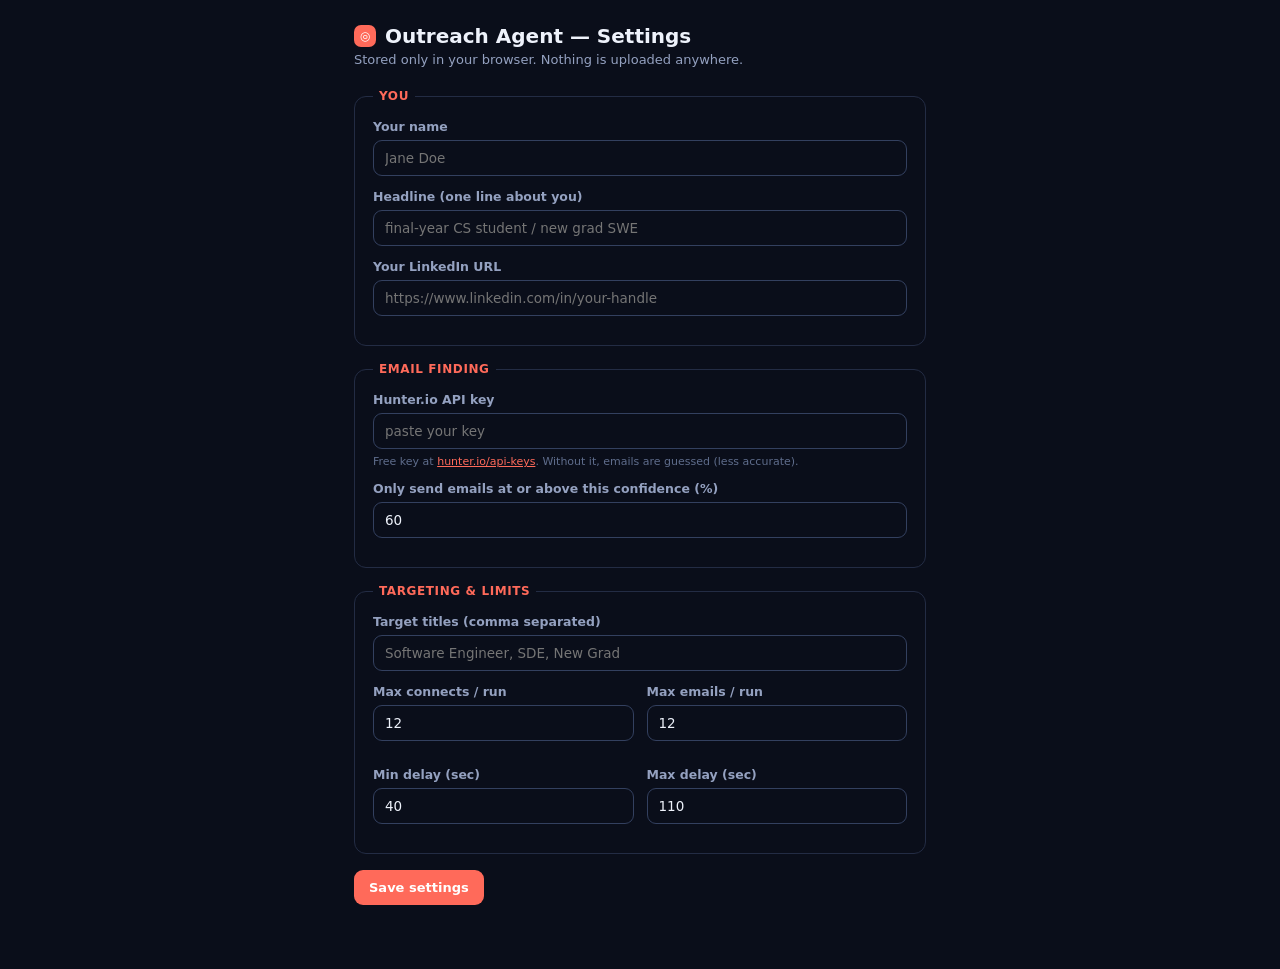
<file: extension/options.html>
<!doctype html>
<html>
<head>
<meta charset="utf-8">
<link rel="stylesheet" href="popup.css">
<style>
  body{width:auto;max-width:620px;margin:0 auto;padding:0 0 40px}
  .page{padding:24px}
  h1{font-size:20px;margin-bottom:4px;display:flex;align-items:center;gap:9px}
  .lede{color:var(--muted);font-size:13px;margin-bottom:22px}
  fieldset{border:1px solid var(--line);border-radius:12px;padding:16px 18px;margin-bottom:16px}
  legend{font-size:12px;font-weight:700;text-transform:uppercase;letter-spacing:.05em;
    color:var(--coral);padding:0 6px}
  .f{display:flex;flex-direction:column;gap:6px;margin-bottom:13px}
  .f label{font-size:12.5px;font-weight:600;color:var(--muted)}
  .f input{width:100%}
  .f .hint{font-size:11px;color:var(--faint)}
  .two{display:grid;grid-template-columns:1fr 1fr;gap:13px}
  .save{display:flex;align-items:center;gap:12px;margin-top:6px}
  a{color:var(--coral)}
</style>
</head>
<body>
<div class="page">
  <h1><span class="glyph">◎</span> Outreach Agent — Settings</h1>
  <p class="lede">Stored only in your browser. Nothing is uploaded anywhere.</p>

  <fieldset>
    <legend>You</legend>
    <div class="f"><label>Your name</label><input id="name" placeholder="Jane Doe"></div>
    <div class="f"><label>Headline (one line about you)</label>
      <input id="headline" placeholder="final-year CS student / new grad SWE"></div>
    <div class="f"><label>Your LinkedIn URL</label>
      <input id="linkedin" placeholder="https://www.linkedin.com/in/your-handle"></div>
  </fieldset>

  <fieldset>
    <legend>Email finding</legend>
    <div class="f"><label>Hunter.io API key</label>
      <input id="hunterKey" type="password" placeholder="paste your key">
      <span class="hint">Free key at <a href="https://hunter.io/api-keys" target="_blank">hunter.io/api-keys</a>. Without it, emails are guessed (less accurate).</span></div>
    <div class="f"><label>Only send emails at or above this confidence (%)</label>
      <input id="minConfidence" type="number" min="0" max="100" step="5" value="60"></div>
  </fieldset>

  <fieldset>
    <legend>Targeting &amp; limits</legend>
    <div class="f"><label>Target titles (comma separated)</label>
      <input id="titles" placeholder="Software Engineer, SDE, New Grad"></div>
    <div class="two">
      <div class="f"><label>Max connects / run</label><input id="maxConnects" type="number" min="1" value="12"></div>
      <div class="f"><label>Max emails / run</label><input id="maxEmails" type="number" min="1" value="12"></div>
      <div class="f"><label>Min delay (sec)</label><input id="minDelay" type="number" min="5" value="40"></div>
      <div class="f"><label>Max delay (sec)</label><input id="maxDelay" type="number" min="5" value="110"></div>
    </div>
  </fieldset>

  <div class="save">
    <button id="save" class="btn primary">Save settings</button>
    <span id="status" class="hint"></span>
  </div>
</div>
<script src="options.js"></script>
</body>
</html>
</file>
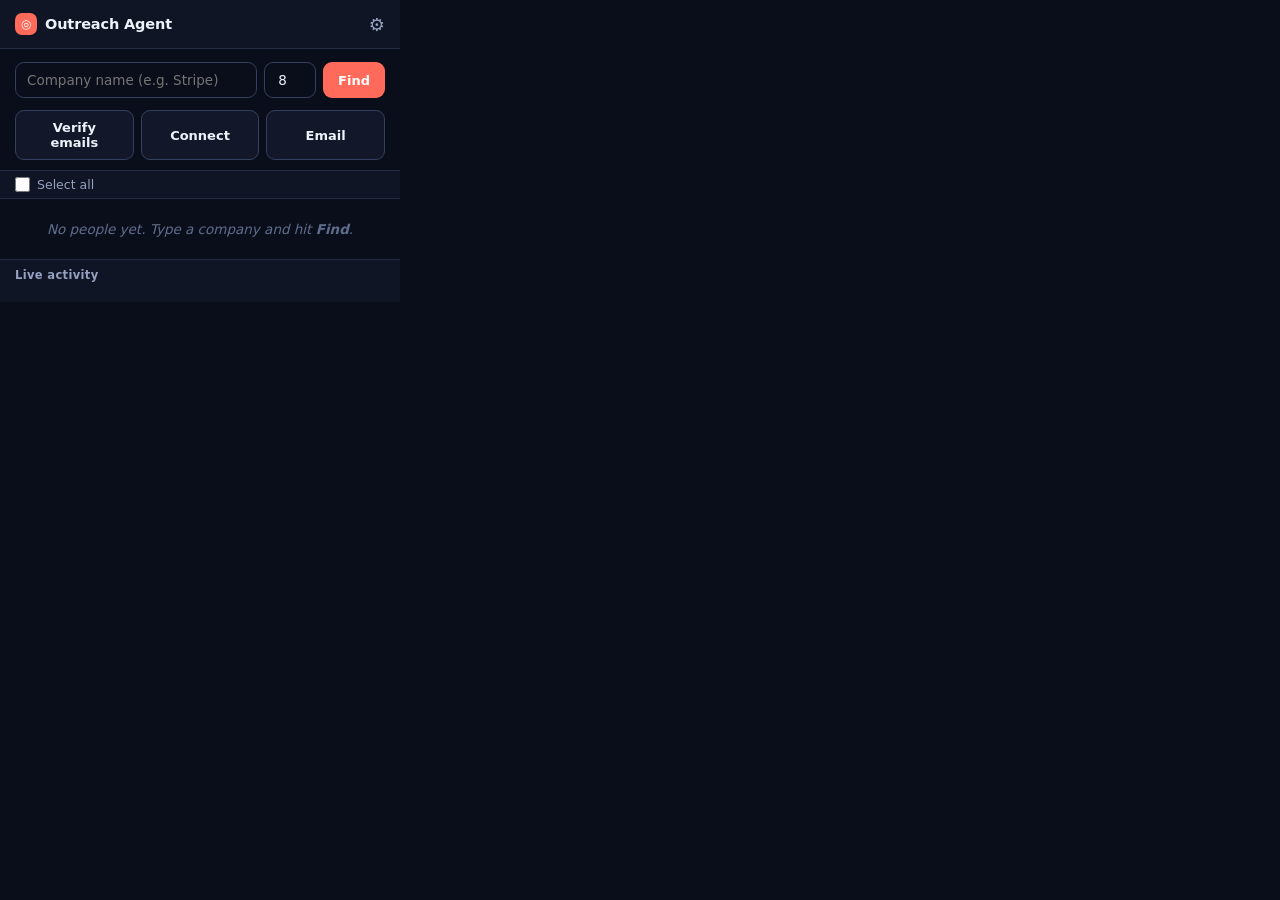
<file: extension/popup.html>
<!doctype html>
<html>
<head>
<meta charset="utf-8">
<link rel="stylesheet" href="popup.css">
</head>
<body>
  <header>
    <div class="mark"><span class="glyph">◎</span> Outreach Agent</div>
    <a id="settings" title="Settings">⚙</a>
  </header>

  <div id="setup-warn" class="warn-banner" hidden>
    Set your name &amp; keys in <a id="open-opts">Settings</a> first.
  </div>

  <div class="find">
    <input id="company" placeholder="Company name (e.g. Stripe)">
    <input id="limit" type="number" min="1" max="25" value="8" title="How many people">
    <button id="btn-find" class="btn primary">Find</button>
  </div>

  <div class="actions">
    <button id="btn-verify" class="btn ghost">Verify emails</button>
    <button id="btn-connect" class="btn ghost">Connect</button>
    <button id="btn-email" class="btn ghost">Email</button>
  </div>

  <div class="listhead">
    <label class="selall"><input type="checkbox" id="selall"> Select all</label>
    <span id="count" class="count"></span>
  </div>

  <div id="people" class="people">
    <p class="empty">No people yet. Type a company and hit <b>Find</b>.</p>
  </div>

  <div class="console">
    <div class="console-head">Live activity <span id="spin" class="spin" hidden></span></div>
    <div id="log" class="log"></div>
  </div>

  <script src="popup.js"></script>
</body>
</html>
</file>
<file: extension/popup.css>
:root{
  --ink:#0a0e1a; --panel:#121829; --panel2:#0f1524; --line:#232c44; --line2:#33405f;
  --text:#eef2fb; --muted:#94a1c0; --faint:#5f6d8c;
  --coral:#ff6a5a; --coral-soft:rgba(255,106,90,.14);
  --teal:#35d0ba; --teal-soft:rgba(53,208,186,.14);
  --gold:#f2b45c;
  --f:'Segoe UI',system-ui,-apple-system,sans-serif;
  --mono:ui-monospace,'SF Mono',Menlo,Consolas,monospace;
}
*{box-sizing:border-box;margin:0;padding:0}
body{width:400px;font-family:var(--f);background:var(--ink);color:var(--text);font-size:13.5px}
header{display:flex;align-items:center;padding:13px 15px;border-bottom:1px solid var(--line);
  background:var(--panel2)}
.mark{font-weight:700;letter-spacing:-.01em;display:flex;align-items:center;gap:8px;font-size:14.5px}
.glyph{width:22px;height:22px;border-radius:7px;display:grid;place-items:center;background:var(--coral);
  color:#fff;font-size:12px}
header a{margin-left:auto;color:var(--muted);font-size:18px;text-decoration:none;cursor:pointer}
header a:hover{color:var(--text)}

.warn-banner{background:var(--coral-soft);color:var(--text);padding:9px 15px;font-size:12.5px;
  border-bottom:1px solid var(--line)}
.warn-banner a{color:var(--coral);font-weight:600;cursor:pointer}

.find{display:flex;gap:7px;padding:13px 15px 8px}
.find #company{flex:1}
.find #limit{width:52px;text-align:center}
input{background:var(--ink);border:1px solid var(--line2);color:var(--text);padding:9px 11px;
  border-radius:9px;font-family:inherit;font-size:13.5px}
input:focus{outline:none;border-color:var(--coral);box-shadow:0 0 0 3px var(--coral-soft)}

.btn{font-family:inherit;font-weight:600;font-size:13px;padding:9px 14px;border-radius:9px;
  border:1px solid transparent;cursor:pointer;transition:filter .12s,background .12s}
.btn:disabled{opacity:.5;cursor:not-allowed}
.btn.primary{background:var(--coral);color:#fff}
.btn.primary:hover:not(:disabled){filter:brightness(1.08)}
.btn.ghost{background:var(--panel);color:var(--text);border-color:var(--line2)}
.btn.ghost:hover:not(:disabled){background:#1b2437}

.actions{display:flex;gap:7px;padding:4px 15px 10px}
.actions .btn{flex:1}

.listhead{display:flex;align-items:center;padding:6px 15px;border-top:1px solid var(--line);
  border-bottom:1px solid var(--line);background:var(--panel2)}
.selall{display:flex;align-items:center;gap:7px;font-size:12.5px;color:var(--muted);cursor:pointer}
.count{margin-left:auto;font-size:12px;color:var(--faint)}
input[type=checkbox]{accent-color:var(--coral);width:15px;height:15px;cursor:pointer}

.people{max-height:230px;overflow-y:auto}
.empty{color:var(--faint);padding:22px 15px;text-align:center;font-style:italic}
.row{display:flex;gap:10px;padding:10px 15px;border-bottom:1px solid var(--line);align-items:flex-start}
.row:hover{background:var(--panel)}
.row .meta{flex:1;min-width:0}
.row .nm{font-weight:600;font-size:13px}
.row .nm a{color:var(--text);text-decoration:none}
.row .nm a:hover{color:var(--coral)}
.row .tt{color:var(--muted);font-size:11.5px;white-space:nowrap;overflow:hidden;text-overflow:ellipsis}
.row .em{font-family:var(--mono);font-size:11px;color:var(--faint);margin-top:3px;
  white-space:nowrap;overflow:hidden;text-overflow:ellipsis}
.badge{font-size:10px;font-weight:700;padding:2px 7px;border-radius:999px;flex:none}
.badge.hi{background:var(--teal-soft);color:var(--teal)}
.badge.mid{background:rgba(242,180,92,.15);color:var(--gold)}
.badge.lo{background:var(--coral-soft);color:var(--coral)}
.tag{font-size:9.5px;font-weight:700;padding:1px 6px;border-radius:5px;margin-left:5px;
  background:var(--coral-soft);color:var(--coral);vertical-align:1px}

.console{border-top:1px solid var(--line);background:var(--panel2)}
.console-head{padding:8px 15px;font-size:11.5px;font-weight:700;letter-spacing:.03em;
  color:var(--muted);display:flex;align-items:center;gap:8px}
.spin{width:11px;height:11px;border:2px solid var(--line2);border-top-color:var(--coral);
  border-radius:50%;animation:s .7s linear infinite}
@keyframes s{to{transform:rotate(360deg)}}
.log{max-height:110px;overflow-y:auto;padding:0 15px 12px;font-family:var(--mono);font-size:11px;
  line-height:1.7}
.ln .ts{color:var(--faint);margin-right:6px}
.ln.ok{color:var(--teal)}.ln.warn{color:var(--gold)}.ln.error{color:var(--coral)}
.ln.info{color:var(--muted)}
</file>
